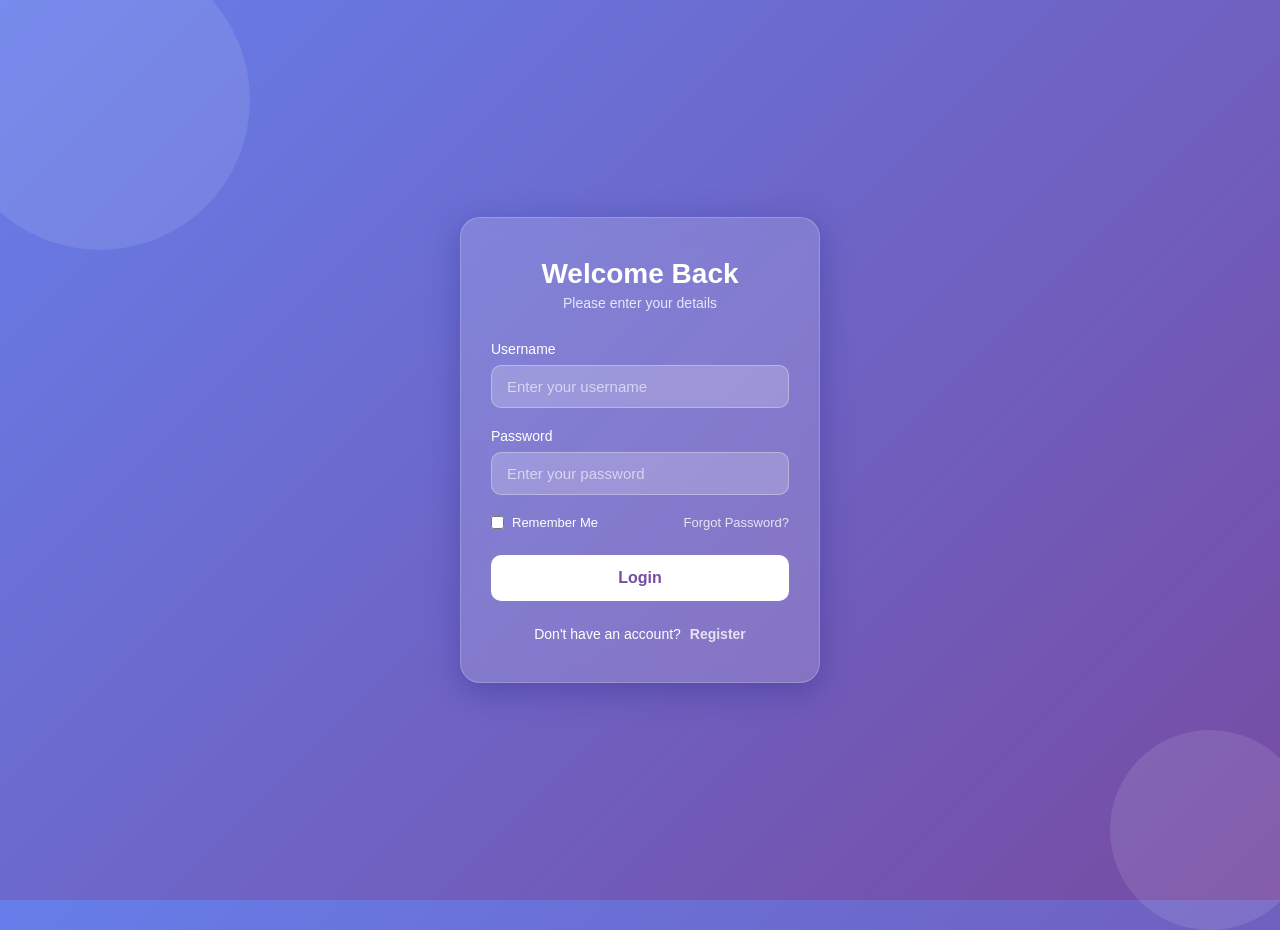
<file: index.html>
<!DOCTYPE html>
<html lang="en"> 

<!-- Meta Tags -->
<head>
    <meta charset="UTF-8">
    <meta name="viewport" content="width=device-width, initial-scale=1.0">
    <title>Login Form</title>
    <link rel="stylesheet" href="style.css">
</head>

<!-- Body of the Login Page -->
<body>
    <div class="login-container"> <!-- Login Container -->
        <form class="login-form"> <!-- Login Form -->
            <div class="header"> <!-- Header Section -->
                <h2>Welcome Back</h2>
                <p>Please enter your details</p>
            </div>

            <div class="input-group"> <!-- Username Input Group -->
                <label for="username">Username</label> 
                <input type="text" id="username" placeholder="Enter your username" required>
            </div>

            <div class="input-group"> <!-- Password Input Group -->
                <label for="password">Password</label>
                <input type="password" id="password" placeholder="Enter your password" required>
            </div>

            <div class="actions"> <!-- Actions Section -->
                <label class="checkbox-container"> <!-- Remember Me Checkbox -->
                    <input type="checkbox" name="remember">
                    <span class="checkmark"></span>
                    Remember Me
                </label>
                <a href="#" class="forgot-link">Forgot Password?</a> <!-- Forgot Password Link -->
            </div>

            <button type="submit" class="login-btn">Login</button> <!-- Login Button -->

            <div class="footer">
                <p>Don't have an account? <a href="http://127.0.0.1:5500/registration.html">Register</a></p> <!-- Registration Link -->
            </div>

        </form>
    </div>
</body>

</html>
</file>
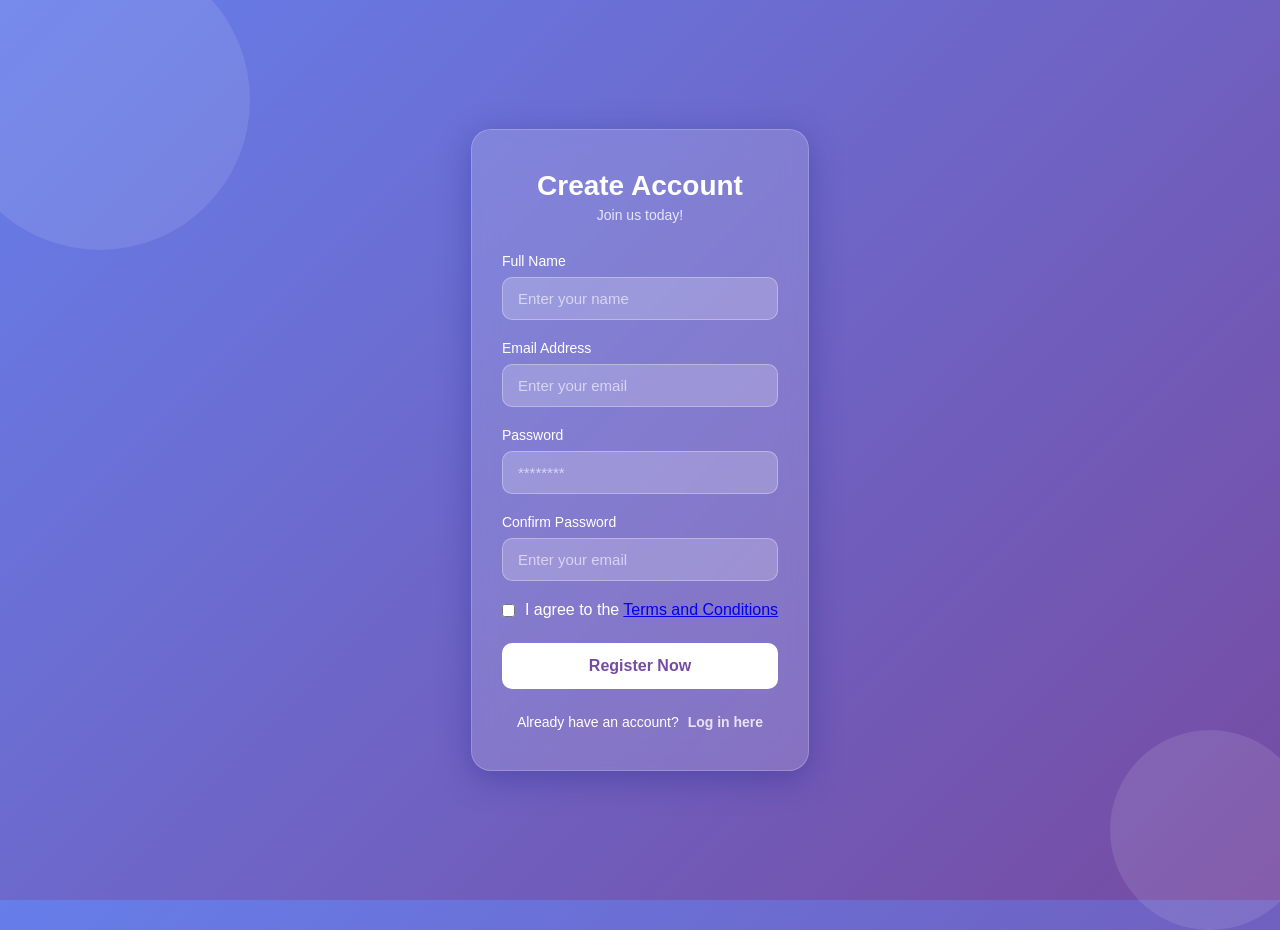
<file: registration.html>
<!DOCTYPE html>
<html lang="en"> 

<!-- Meta Tags -->
<head>
    <meta charset="UTF-8">
    <meta name="viewport" content="width=device-width, initial-scale=1.0">
    <title>Registration Form</title>
    <link rel="stylesheet" href="registration-style.css">
</head>
<body>
    <div class="Register-container">
        <form class="register-form">
            <div class="header">
                <h2>Create Account</h2>
                <p>Join us today!</p>
            </div>

            <div class="input-group">
                <label for="fullname">Full Name</label>
                <input type="text" id="fullname" placeholder="Enter your name" required>

            </div>

            <div class="input-group">
                <label for="email">Email Address</label>
                <input type="email" id="email" placeholder="Enter your email" required>
            </div>

            <div class="input-group">
                <label for="password">Password</label>
                <input type="password" id="password" placeholder="********" required>
            </div>

            <div class="input-group">
                <label for="confirm-password">Confirm Password</label>
                <input type="password" id="confirm-password" placeholder="Enter your email" required>
            </div>
            
            <div class="terms-group">
                <input type="checkbox" id="terms" required>
                <label for="terms">I agree to the <a href="#">Terms and Conditions</a></label>
            </div>

            <button type="submit" class="submit-btn">Register Now</button>

            <div class="footer">
                Already have an account? <a href="http://127.0.0.1:5500/index.html">Log in here</a>
            </div>
        </form>
    </div>
</body>
</html>
</file>
<file: style.css>
/* Reset & Base Styles */
* {
    margin: 0;
    padding: 0;
    box-sizing: border-box;
    font-family: 'Poppins', sans-serif;
}

/* Body and Background */
body {
    background: linear-gradient(135deg, #667eea 0%, #764ba2 100%);
    height: 100vh;
    display: flex;
    justify-content: center;
    align-items: center;
    overflow: hidden;
}

/* Decorative Circles */
body::before, body::after {
    content: '';
    position: absolute;
    border-radius: 50%;
    z-index: 0;
}
body::before {
    width: 300px;
    height: 300px;
    background: rgba(255, 255, 255, 0.1);
    top: -50px;
    left: -50px;
}
body::after {
    width: 200px;
    height: 200px;
    background: rgba(255, 255, 255, 0.1);
    bottom: -30px;
    right: -30px;
}

/* Login Container */
.login-container {
    position: relative;
    z-index: 1;
    width: 100%;
    max-width: 400px;
    padding: 20px;
}

/* Glassmorphism Login Form */
.login-form {
    background: rgba(255, 255, 255, 0.15);
    backdrop-filter: blur(12px);
    -webkit-backdrop-filter: blur(12px);
    border: 1px solid rgba(255, 255, 255, 0.2);
    border-radius: 20px;
    padding: 40px 30px;
    box-shadow: 0 8px 32px rgba(31, 38, 135, 0.37);
    color: #fff;
}

/*header styling*/
.header {
    text-align: center;
    margin-bottom: 30px;
}
.header h2 {
    font-size: 28px;
    font-weight: 600;
    margin-bottom: 5px;
}
.header p {
    font-size: 14px;
    opacity: 0.8;
}

/*input styling*/
.input-group {
    margin-bottom: 20px;
}
.input-group label {
    display: block;
    margin-bottom: 8px;
    font-size: 14px;
    font-weight: 500;
}

.input-group input {
    width: 100%;
    padding: 12px 15px;
    background: rgba(255, 255, 255, 0.2);
    border: 1px solid rgba(255, 255, 255, 0.3);
    border-radius: 10px;
    color: #fff;
    font-size: 15px;
    outline: none;
    transition: all 0.3s ease;
}

.input-group input::placeholder {
    color: rgba(255, 255, 255, 0.6);
}

.input-group input:focus {
    background: rgba(255, 255, 255, 0.3);
    border-color: rgba(255, 255, 255, 0.8);
    box-shadow: 0 0 10px rgba(255, 255, 255, 0.2);
}

/*remember me and forgot password*/
.actions {
    display: flex;
    justify-content: space-between;
    align-items: center;
    font-size: 13px;
    margin-bottom: 25px;
}

.checkbox-container {
    display: flex;
    align-items: center;
    cursor: pointer;
    user-select: none;
}

.checkbox-container input {
    margin-right: 8px;
    accent-color: #764ba2;
    cursor: pointer;
}

.forgot-link {
    color: rgba(255, 255, 255, 0.8);
    text-decoration: none;
    transition: opacity 0.3s;
}

.forgot-link:hover {
    opacity: 0.8;
    text-decoration: underline;
}

/* Login Button */
.login-btn {
    width: 100%;
    padding: 14px;
    background: #ffffff;
    color: #764ba2;
    border: none;
    border-radius: 10px;
    font-size: 16px;
    font-weight: 600;
    cursor: pointer;
    transition: transform 0.2s, box-shadow 0.2s;
}

.login-btn:hover {
    transform: translateY(-2px);
    box-shadow: 0 5px 15px rgba(0, 0, 0, 0.2);
}

login-btn:active {
    transform: translateY(0);
}

/* footer register link */
.footer {
    text-align: center;
    margin-top: 25px;
    font-size: 14px;
}

.footer a {
    color: rgba(255, 255, 255, 0.8);
    text-decoration: none;
    font-weight: 600;
    margin-left: 5px;
}

.footer a:hover {
    text-decoration: underline;
}
</file>
<file: registration-style.css>
/* Reset & Base Styles */
* {
    margin: 0;
    padding: 0;
    box-sizing: border-box;
    font-family: 'Poppins', sans-serif;
}

/* Body and Background */
body {
    background: linear-gradient(135deg, #667eea 0%, #764ba2 100%);
    height: 100vh;
    display: flex;
    justify-content: center;
    align-items: center;
    overflow: hidden;
}

/* Decorative Circles */
body::before, body::after {
    content: '';
    position: absolute;
    border-radius: 50%;
    z-index: 0;
}
body::before {
    width: 300px;
    height: 300px;
    background: rgba(255, 255, 255, 0.1);
    top: -50px;
    left: -50px;
}
body::after {
    width: 200px;
    height: 200px;
    background: rgba(255, 255, 255, 0.1);
    bottom: -30px;
    right: -30px;
}

/* form Container */
.register-container {
    position: relative;
    z-index: 1;
    width: 100%;
    max-width: 400px;
}

/* Glassmorphism Register Form */
.register-form {
    background: rgba(255, 255, 255, 0.15);
    backdrop-filter: blur(12px);
    -webkit-backdrop-filter: blur(12px);
    border: 1px solid rgba(255, 255, 255, 0.2);
    border-radius: 20px;
    padding: 40px 30px;
    box-shadow: 0 8px 32px rgba(31, 38, 135, 0.37);
    color: #fff;
}

/*header styling*/
.header {
    text-align: center;
    margin-bottom: 30px;
}
.header h2 {
    font-size: 28px;
    font-weight: 600;
    margin-bottom: 5px;
}
.header p {
    font-size: 14px;
    opacity: 0.8;
}

/*input styling*/
.input-group {
    margin-bottom: 20px;
}
.input-group label {
    display: block;
    margin-bottom: 8px;
    font-size: 14px;
    font-weight: 500;
}

.input-group input {
    width: 100%;
    padding: 12px 15px;
    background: rgba(255, 255, 255, 0.2);
    border: 1px solid rgba(255, 255, 255, 0.3);
    border-radius: 10px;
    color: #fff;
    font-size: 15px;
    outline: none;
    transition: all 0.3s ease;
}

.input-group input::placeholder {
    color: rgba(255, 255, 255, 0.6);
}

.input-group input:focus {
    background: rgba(255, 255, 255, 0.3);
    border-color: rgba(255, 255, 255, 0.8);
    box-shadow: 0 0 10px rgba(255, 255, 255, 0.2);
}

/* Terms Checkout */
.terms-group {
    display: flex;
    align-items: flex-start;
    gap: 10px;
    margin-bottom: 24px;
    font-size: 13;
}

.terms-group input[type="checkbox"] {
    margin-top: 3px;
    accent-color: #764ba2;
    cursor: pointer;
}

.term-group label {
    line-height: 1.4;
    cursor: pointer;
}

.term-group a{
    color: white;
    text-decoration: underline;
}

/* Submit Button */
.submit-btn {
    width: 100%;
    padding: 14px;
    background: #ffffff;
    color: #764ba2;
    border: none;
    border-radius: 10px;
    font-size: 16px;
    font-weight: 600;
    cursor: pointer;
    transition: transform 0.2s, box-shadow 0.2s;
}

.submit-btn:hover {
    transform: translateY(-2px);
    box-shadow: 0 5px 15px rgba(0, 0, 0, 0.2);
}

.submit-btn:active {
    transform: translateY(0);
}

/* footer */
.footer {
    text-align: center;
    margin-top: 25px;
    font-size: 14px;
}

.footer a {
    color: rgba(255, 255, 255, 0.8);
    text-decoration: none;
    font-weight: 600;
    margin-left: 5px;
}

.footer a:hover {
    text-decoration: underline;
}
</file>
